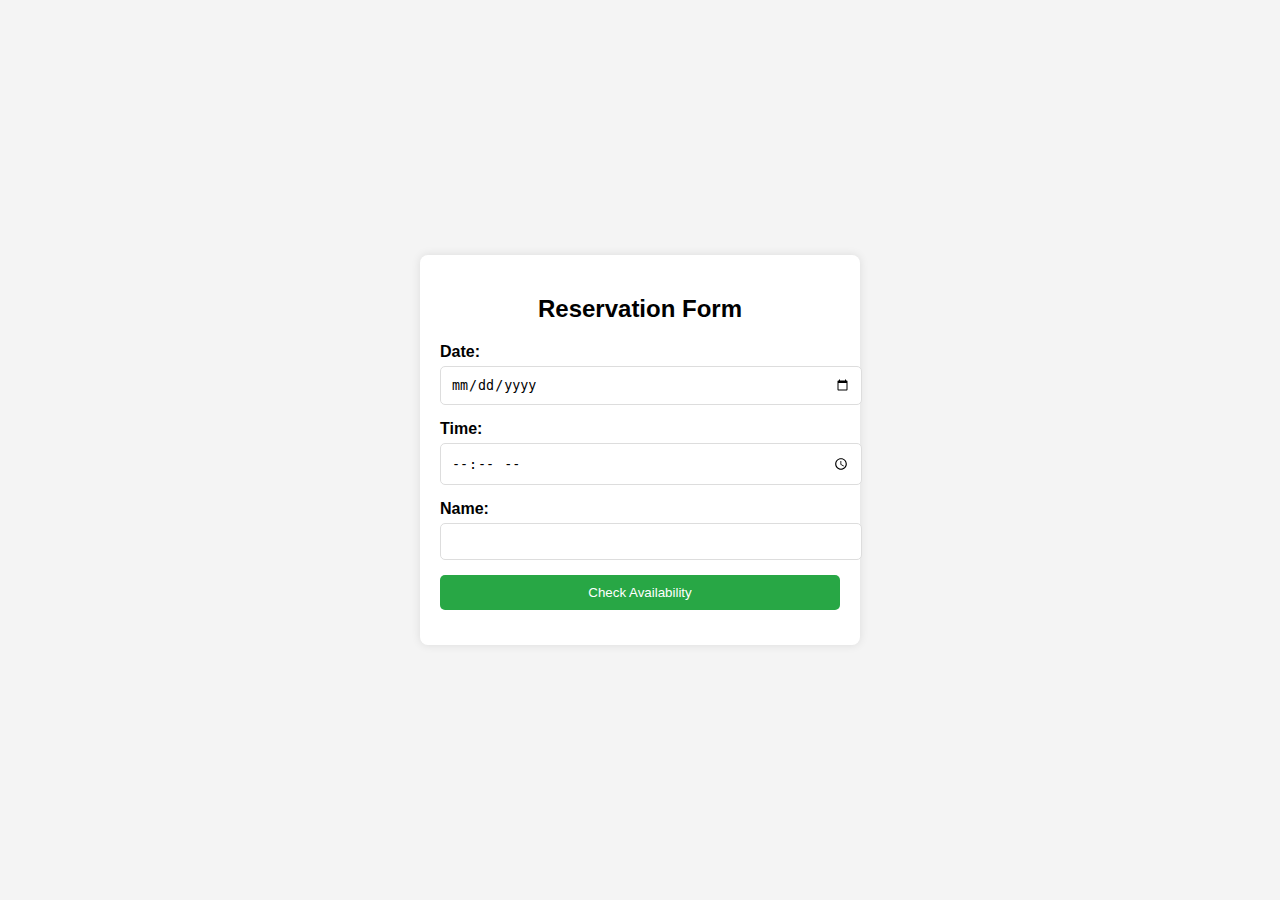
<file: index.html>
<!DOCTYPE html>
<html lang="en">
<head>
  <meta charset="UTF-8">
  <meta name="viewport" content="width=device-width, initial-scale=1.0">
  <title>Reservation Form</title>
  <style>
    body {
      font-family: Arial, sans-serif;
      background-color: #f4f4f4;
      margin: 0;
      padding: 0;
      display: flex;
      justify-content: center;
      align-items: center;
      height: 100vh;
    }
    .container {
      background-color: #fff;
      padding: 20px;
      border-radius: 8px;
      box-shadow: 0 0 10px rgba(0, 0, 0, 0.1);
      width: 100%;
      max-width: 400px;
    }
    h2 {
      text-align: center;
      margin-bottom: 20px;
    }
    label {
      display: block;
      margin-bottom: 5px;
      font-weight: bold;
    }
    input {
      width: 100%;
      padding: 10px;
      margin-bottom: 15px;
      border: 1px solid #ddd;
      border-radius: 5px;
    }
    input[type="submit"] {
      background-color: #28a745;
      color: #fff;
      border: none;
      cursor: pointer;
    }
    input[type="submit"]:hover {
      background-color: #218838;
    }
  </style>
</head>
<body>
  <div class="container">
    <h2>Reservation Form</h2>
    <form id="reservationForm">
      <label for="date">Date:</label>
      <input type="date" id="date" name="date" required>

      <label for="time">Time:</label>
      <input type="time" id="time" name="time" required>

      <label for="name">Name:</label>
      <input type="text" id="name" name="name" required>

      <input type="submit" value="Check Availability">
    </form>
  </div>

  <script>
    document.getElementById('reservationForm').addEventListener('submit', function(event) {
      event.preventDefault();
      const date = document.getElementById('date').value;
      const time = document.getElementById('time').value;
      const name = document.getElementById('name').value;

      if (date && time && name) {
        alert('Reservation confirmed for ' + name + ' on ' + date + ' at ' + time);
      } else {
        alert('Please fill out all fields.');
      }
    });
  </script>
</body>
</html>
</file>
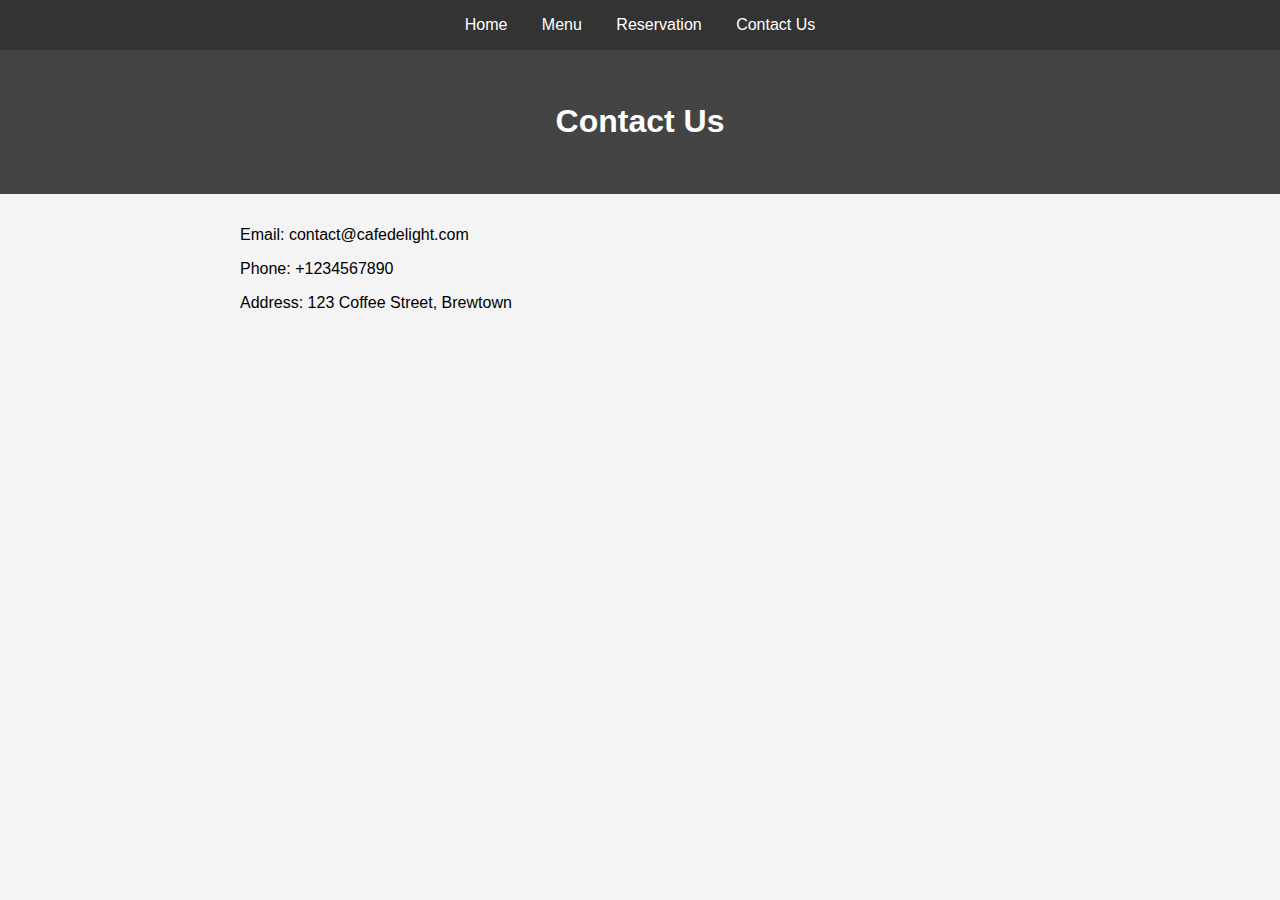
<file: contact.html>
<!DOCTYPE html>
<html lang="en">
<head>
  <meta charset="UTF-8">
  <meta name="viewport" content="width=device-width, initial-scale=1.0">
  <title>Contact Us - Cafe Delight</title>
  <link rel="stylesheet" href="style.css">
</head>
<body>
  <nav>
    <a href="index.html">Home</a>
    <a href="menu.html">Menu</a>
    <a href="reservation.html">Reservation</a>
    <a href="contact.html">Contact Us</a>
  </nav>
  <header>
    <h1>Contact Us</h1>
  </header>
  <section>
    <p>Email: contact@cafedelight.com</p>
    <p>Phone: +1234567890</p>
    <p>Address: 123 Coffee Street, Brewtown</p>
  </section>
</body>
</html>
</file>
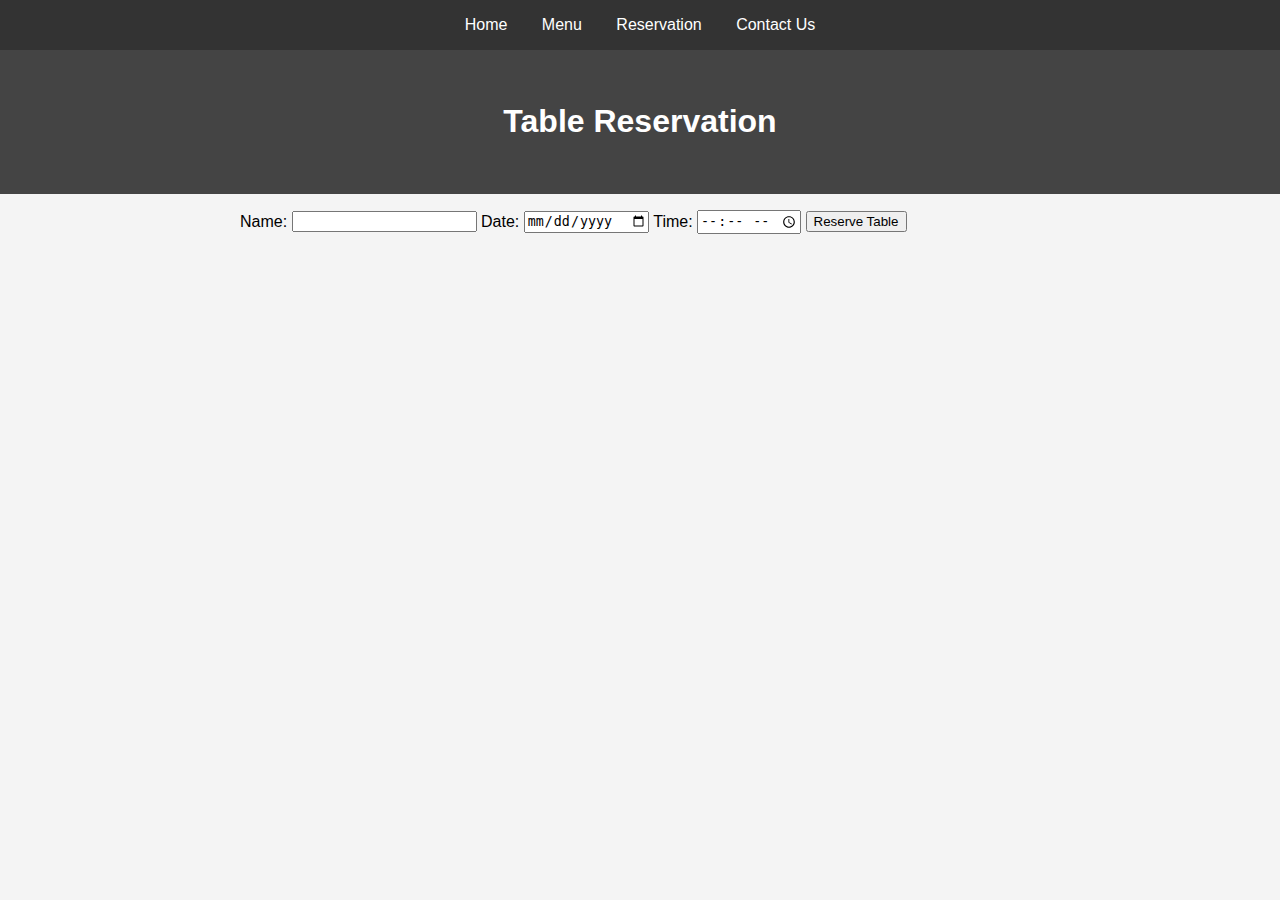
<file: reservation.html>
<!DOCTYPE html>
<html lang="en">
<head>
  <meta charset="UTF-8">
  <meta name="viewport" content="width=device-width, initial-scale=1.0">
  <title>Reservation - Cafe Delight</title>
  <link rel="stylesheet" href="style.css">
</head>
<body>
  <nav>
    <a href="index.html">Home</a>
    <a href="menu.html">Menu</a>
    <a href="reservation.html">Reservation</a>
    <a href="contact.html">Contact Us</a>
  </nav>
  <header>
    <h1>Table Reservation</h1>
  </header>
  <section>
    <form id="reservationForm">
      <label for="name">Name:</label>
      <input type="text" id="name" name="name" required>

      <label for="date">Date:</label>
      <input type="date" id="date" name="date" required>

      <label for="time">Time:</label>
      <input type="time" id="time" name="time" required>

      <input type="submit" value="Reserve Table">
    </form>
  </section>
  <script src="script.js"></script>
</body>
</html>
</file>
<file: style.css>
body {
    font-family: Arial, sans-serif;
    margin: 0;
    padding: 0;
    background-color: #f4f4f4;
  }
  
  nav {
    background-color: #333;
    color: white;
    padding: 1rem;
    text-align: center;
  }
  
  nav a {
    color: white;
    margin: 0 15px;
    text-decoration: none;
  }
  
  header {
    text-align: center;
    padding: 2rem;
    background-color: #444;
    color: white;
  }
  
  section {
    padding: 1rem;
    max-width: 800px;
    margin: auto;
  }
</file>
